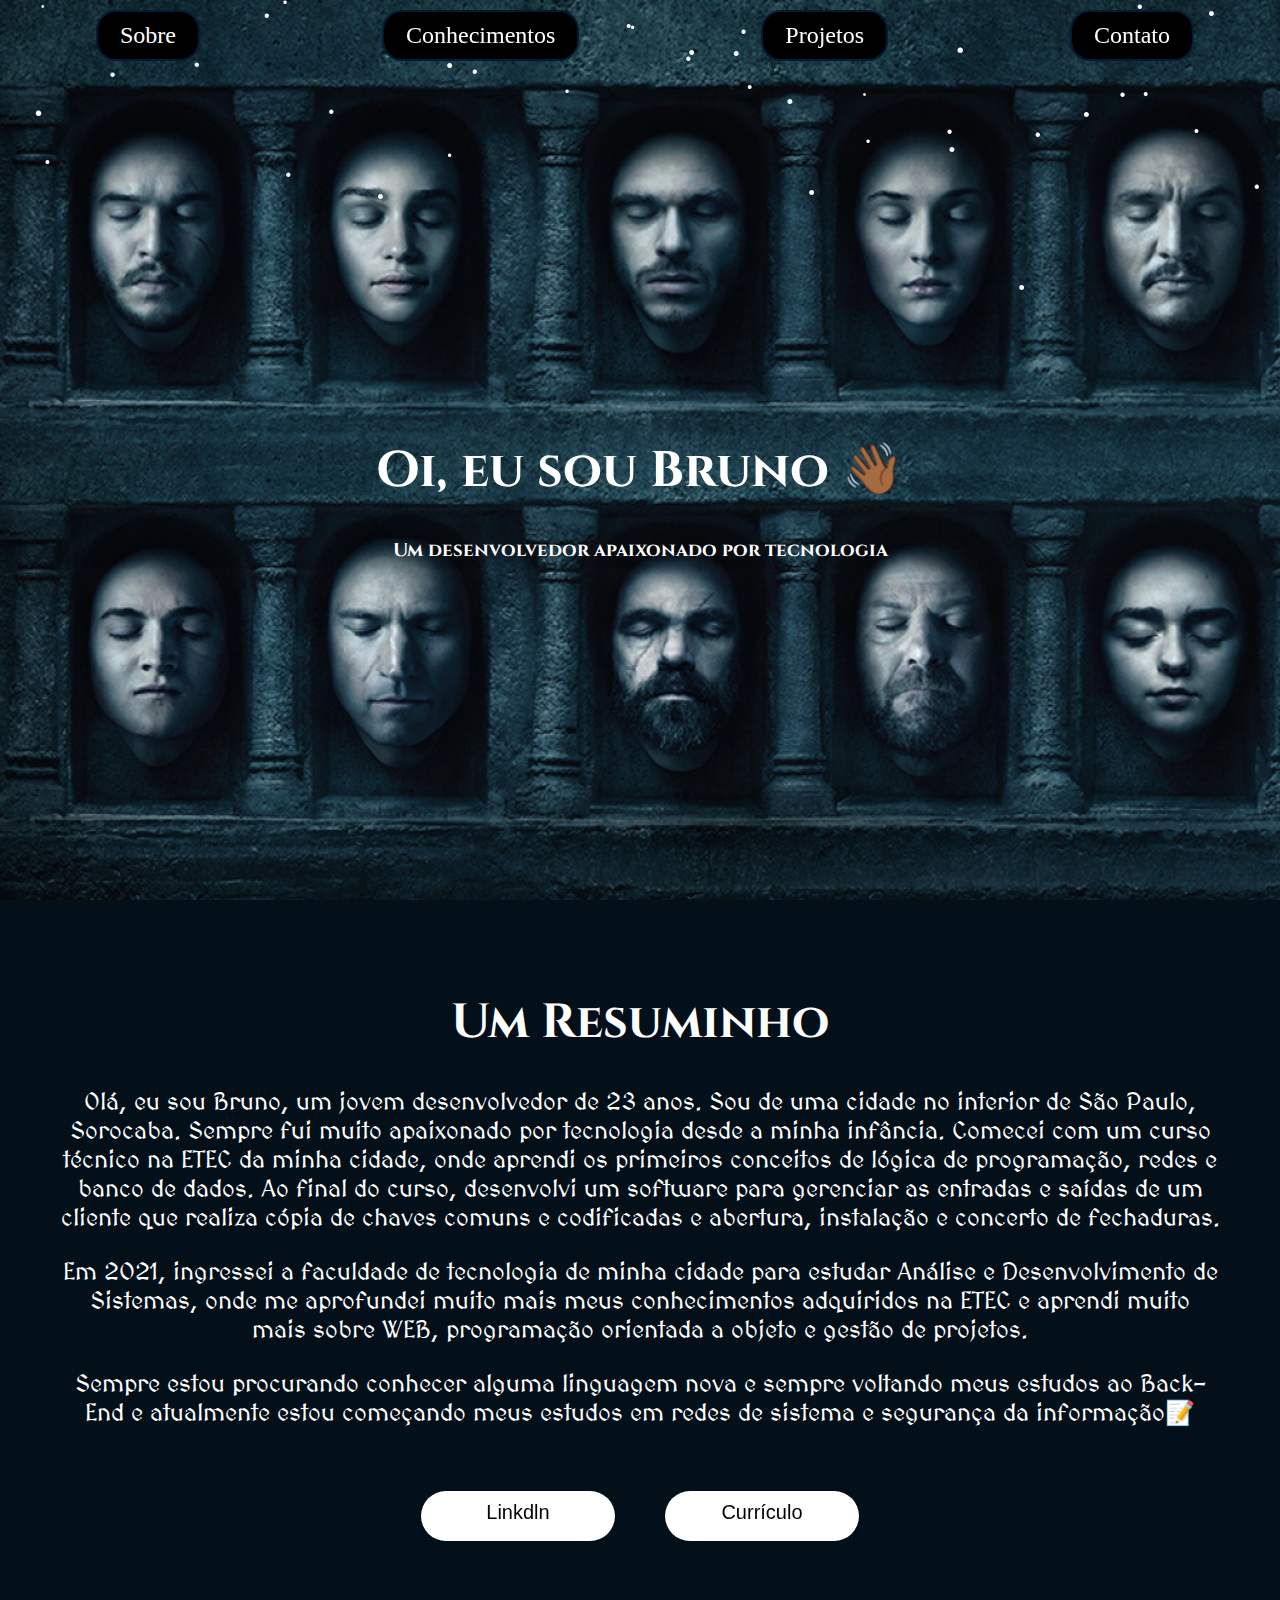
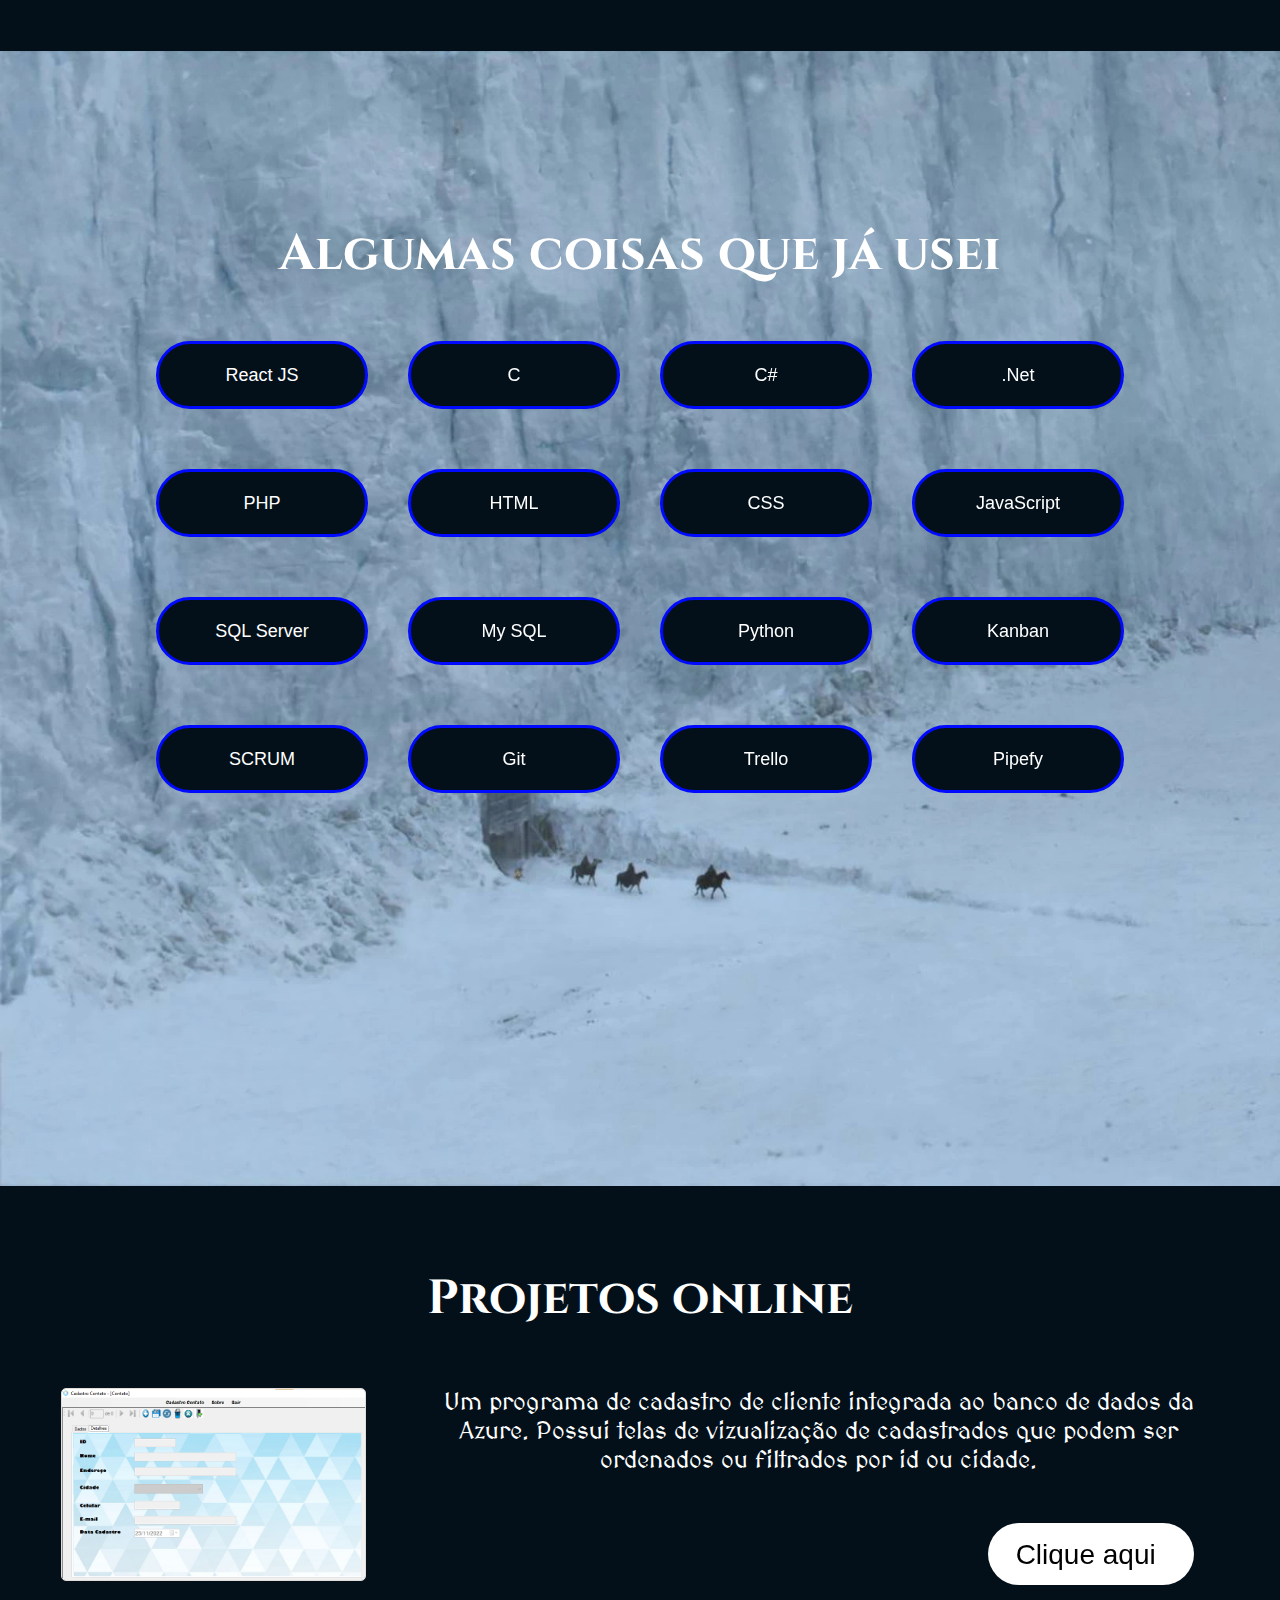
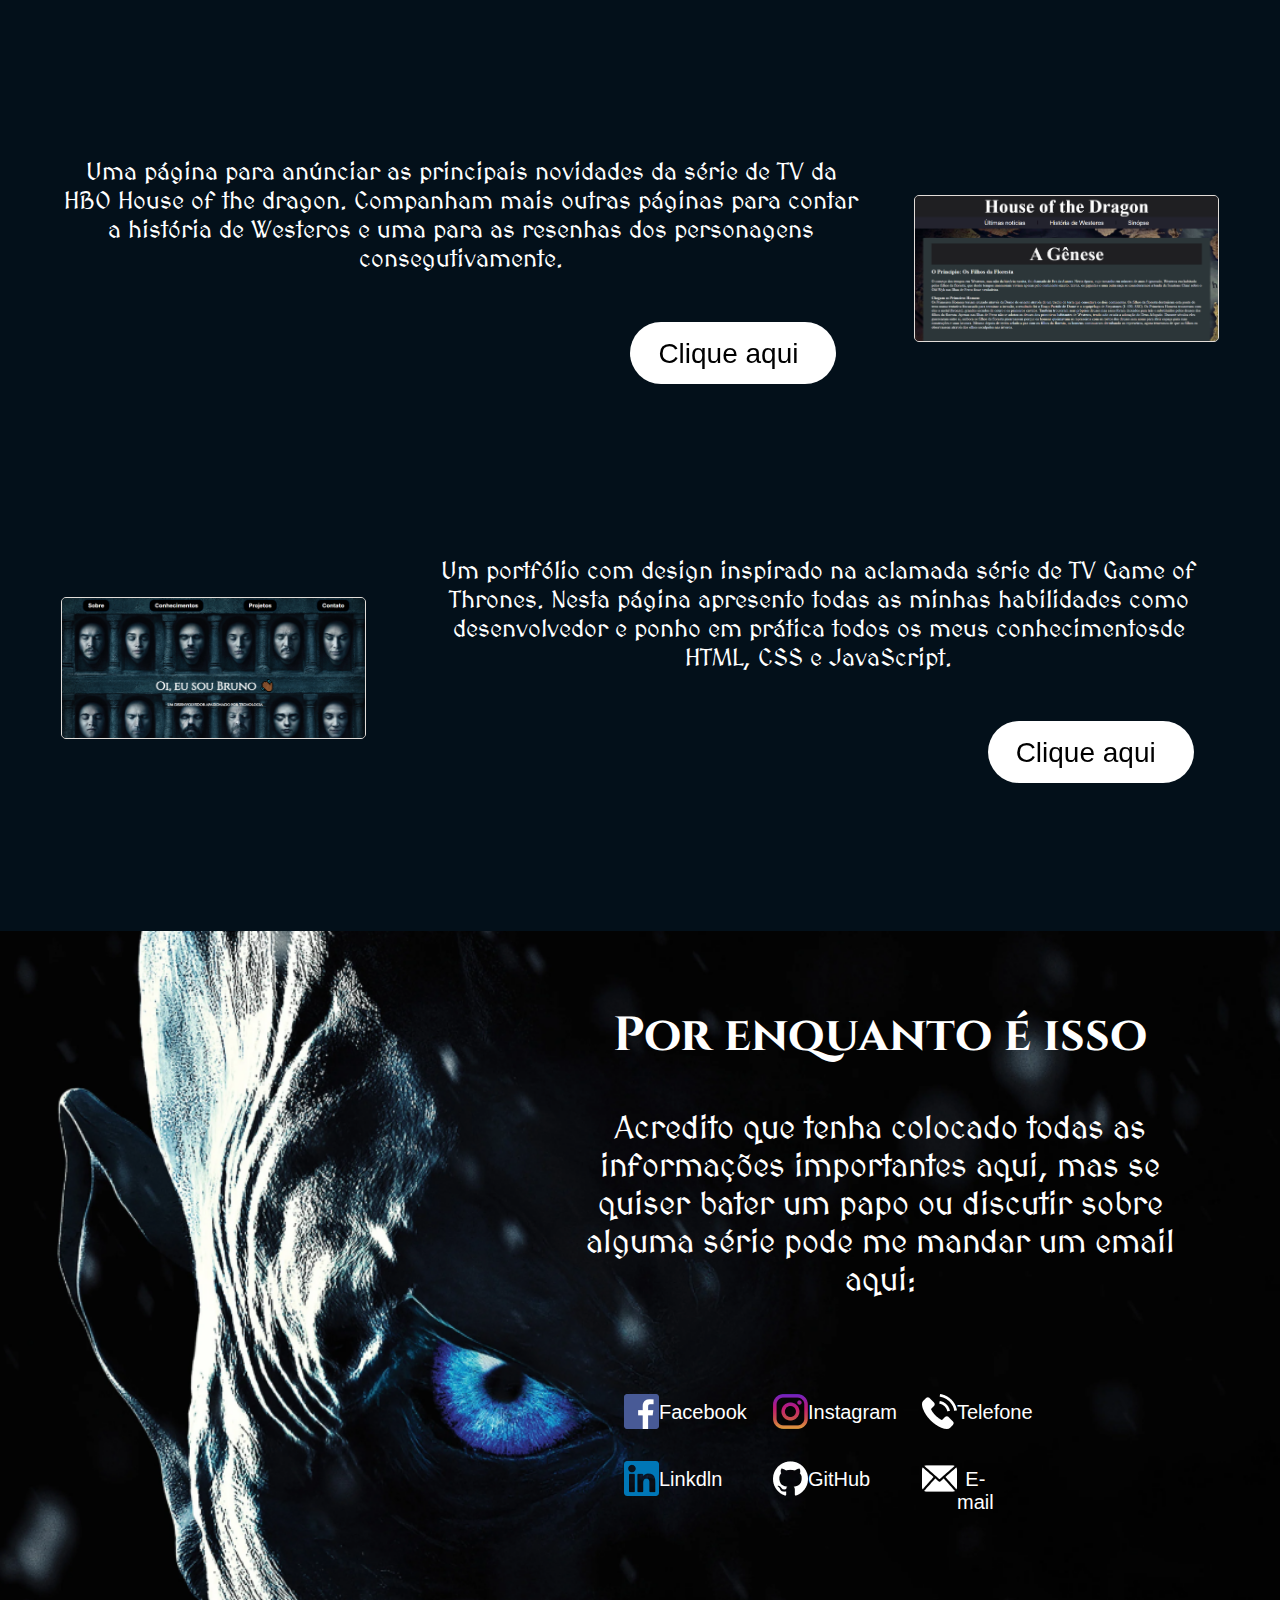
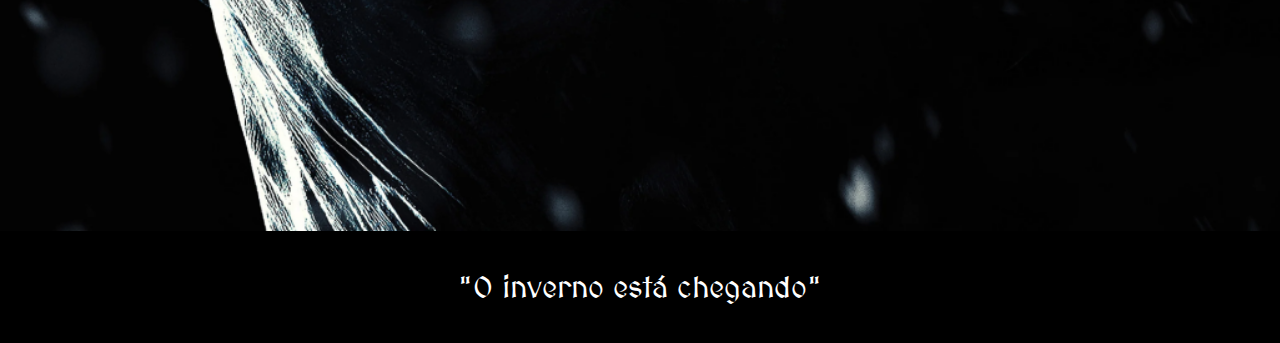
<file: index.html>
<!DOCTYPE html>
<html lang="en">
<head>
    <meta charset="UTF-8">
    <meta http-equiv="X-UA-Compatible" content="IE=edge">
    <meta name="viewport" content="width=device-width, initial-scale=1.0">
    <link rel="stylesheet" href="./Css/style.css">
    <script src="./Javascript/script.js"></script>
    <script src="./Javascript/Neve/snowstorm.js"></script>
    <title>Bruno Nicanor | Desenvolvedor</title>
</head>
<body>
    <!-- <div class="snow2"></div>
    <div class="snow3"></div> -->
    <header>
        <nav>            
            <a href="#sobre">Sobre</a>
            <a href="#skils">Conhecimentos</a>
            <a href="#proj">Projetos</a>
            <a href="#contato">Contato</a>            
        </nav>
        <div class="font_text1">
            <h1 style="font-size: 50px;">Oi, eu sou Bruno 👋🏾</h1>
            <h3>Um desenvolvedor apaixonado por tecnologia</h3>
        </div>
    </header>
    <main>
        <div id="sobre">
            <!--<img src="./img/Snow.png" alt="">-->
            <div>
                <h1 class="font_text1">Um Resuminho</h1>
                <div class="font_text2">
                    <p>Olá, eu sou Bruno, um jovem desenvolvedor de 23 anos. Sou de uma cidade no interior de São Paulo, Sorocaba. Sempre fui muito apaixonado por tecnologia desde a minha infância. Comecei com um curso técnico na ETEC da minha cidade, onde aprendi os primeiros conceitos de lógica de programação, redes e banco de dados. Ao final do curso, desenvolvi um software para gerenciar as entradas e saídas de um cliente que realiza cópia de chaves comuns e codificadas e abertura, instalação e concerto de fechaduras.</p>
                    <p>Em 2021, ingressei a faculdade de tecnologia de minha cidade para estudar Análise e Desenvolvimento de Sistemas, onde me aprofundei muito mais meus conhecimentos adquiridos na ETEC e aprendi muito mais sobre WEB, programação orientada a objeto e gestão de projetos.</p>
                    <p>Sempre estou procurando conhecer alguma linguagem nova e sempre voltando meus estudos ao Back-End e atualmente estou começando meus estudos em redes de sistema e segurança da informação📝 </p>
                </div>
            </div>
            <div id="cont_btn">    
                <div class="btn_1"><a href="https://www.linkedin.com/in/bruno-nicanor-2001">
                    Linkdln</a></div>
                <div class="btn_1"><a href="https://1drv.ms/b/s!Ar6cFXhEuKsMgYUditEceBcG3KKsJA?e=UjIF5i">
                    Currículo</a></div>
            </div>
        </div>
        <div id="skils">
            <h1 class="font_text1" style="font-size: 50px;">Algumas coisas que já usei</h1>
            <div>
                <div class="btn_2">React JS</div>
                <div class="btn_2">C</div>
                <div class="btn_2">C#</div>
                <div class="btn_2">.Net</div>
            </div>
            <div>
                <div class="btn_2">PHP</div>                
                <div class="btn_2">HTML</div>
                <div class="btn_2">CSS</div>
                <div class="btn_2">JavaScript</div>
            </div>
            <div>
                <div class="btn_2">SQL Server</div>
                <div class="btn_2">My SQL</div>
                <div class="btn_2">Python</div>
                <div class="btn_2">Kanban</div>
            </div>
            <div>
                <div class="btn_2">SCRUM</div>
                <div class="btn_2">Git</div>
                <div class="btn_2">Trello</div>
                <div class="btn_2">Pipefy</div>
            </div>
        </div>
        <div id="proj">
            <h1 class="font_text1">Projetos online</h1>
            <div class="Portif_L">
                <img src="./img/Telas/P_Contato.png" alt="" class="fake">
                <!--<div class="fake"></div>-->
                <div class="desc">
                    <p class="font_text2">Um programa de cadastro de cliente integrada ao banco de dados da Azure. Possui telas de vizualização de cadastrados que podem ser ordenados ou filtrados por id ou cidade.</p>
                    <div class="btn_1"><a href="https://github.com/BrunoNicanor/LP2/tree/main/Atividade10">Clique aqui</a></div>    
                </div>
            </div>
            <div class="Portif_L" id="Reverso">
                <img src="./img/Telas/HOTD.png" alt="" class="fake">
                <div class="desc">
                    <p class="font_text2">Uma página para anúnciar as principais novidades da série de TV da HBO House of the dragon. Companham mais outras páginas para contar a história de Westeros e uma para as resenhas dos personagens consegutivamente.</p>
                    <div class="btn_1"><a href="https://github.com/BrunoNicanor/PWEB/tree/main/Atividade4">Clique aqui</a></div>    
                </div>
            </div>
            <div class="Portif_L">
                <img src="./img/Telas/GOT.png" alt="" class="fake">
                <div class="desc">
                    <p class="font_text2">Um portfólio com design inspirado na aclamada série de TV Game of Thrones. Nesta página apresento todas as minhas habilidades como desenvolvedor e ponho em prática todos os meus conhecimentosde HTML, CSS e JavaScript.</p>
                    <div class="btn_1"><a href="https://github.com/BrunoNicanor/Portfolio">Clique aqui</a></div>    
                </div>
            </div>
        </div>
        <div id="contato">
            <div id="text">
                <h2 class="font_text1">Por enquanto é isso </h2>
                <p class="font_text2">Acredito que tenha colocado todas as informações importantes aqui, mas se quiser bater um papo ou discutir sobre alguma série pode me mandar um email aqui:</p>
                <div class="cont">
                    <div class="icone">
                        <img src="./img/icones/Face.png" alt="">
                        <a href="https://www.facebook.com/profile.php?id=100004487700048">
                            Facebook</a>
                    </div>
                    <div class="icone">
                        <img src="./img/icones/Insta.png" alt="">
                        <a href="https://www.instagram.com/brunonicanor19/">
                            Instagram</a>
                    </div>
                    <div class="icone">
                        <img src="./img/icones/Telefone.png" alt="">
                        <a href="https://criarmeulink.com.br/u/1669340231">
                            Telefone</a>
                    </div>
                </div>  
                <div class="cont">
                    <div class="icone">
                        <img src="./img/icones/Linkdln.png" alt="">
                        <a href="www.linkedin.com/in/bruno-nicanor-2001">
                            Linkdln</a>
                    </div>
                    <div class="icone">
                        <img src="./img/icones/Git.png" alt="">
                        <a href="https://github.com/BrunoNicanor">
                            GitHub</a>
                    </div>
                    <div class="icone">
                        <img src="./img/icones/E-mail.png" alt="">
                        <a href="https://criarmeulink.com.br/u/1669340634">
                            E-mail</a>
                    </div>
                </div>   
            </div>
        </div>
    </main>
    <footer style="background-color: black;">
        <a href="./Agradecimento.html">"O inverno está chegando"</a>
    </footer>
</body>
</html>
</file>
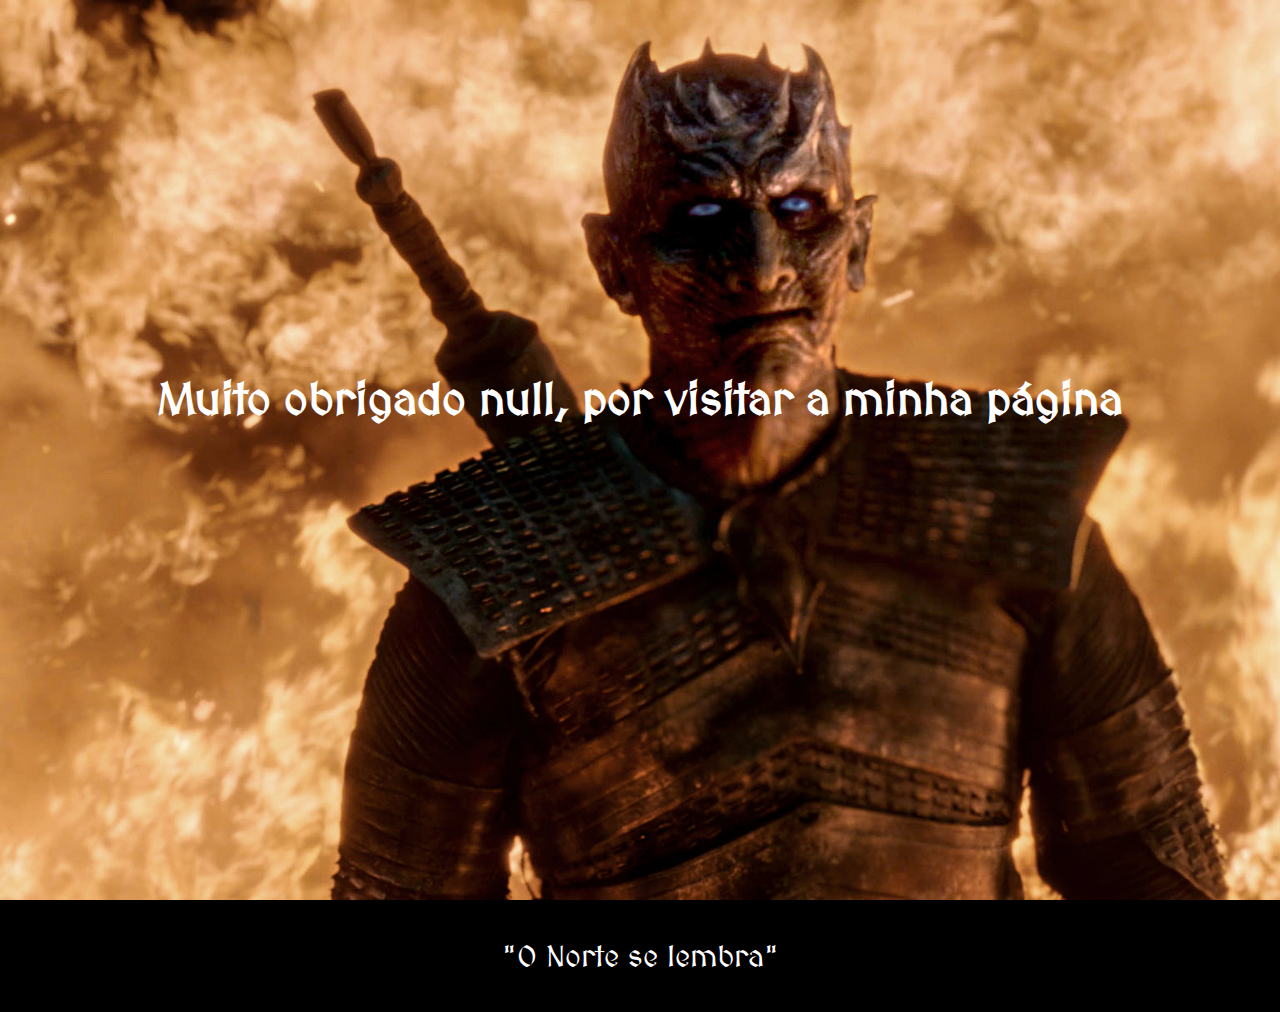
<file: Agradecimento.html>
<!DOCTYPE html>
<html lang="en">
<head>
    <meta charset="UTF-8">
    <meta http-equiv="X-UA-Compatible" content="IE=edge">
    <meta name="viewport" content="width=device-width, initial-scale=1.0">
    <link rel="stylesheet" href="./Css/style2.css">
    <script src="./Javascript/script.js"></script>
    <title>Muito Obrigado!</title>
</head>
<body onload="pNome()">
    <main>
        <h1 id="nome_usuario"></h1>
        <!-- <button onclick="pNome()" name="Btn">Botão</button> -->
    </main>
    <footer>
        <a href="./index.html">"O Norte se lembra"</a>
    </footer>
</body>
</html>
</file>
<file: Css/style.css>
@import url('https://fonts.googleapis.com/css2?family=MedievalSharp&display=swap');
@import url('https://fonts.googleapis.com/css2?family=Cinzel&display=swap');
body{
    margin: 0;
    padding: 0;
    font-family: 'Poppins', Arial, Helvetica, sans-serif;
    background: #03101A;
    color: #fff;
}

/*Neve*/
/* .snow1{
    background: url('../img/Neve/type_1.png');
    background-repeat: repeat;
    width: 100%;
    height: 650px;
    position: absolute;
    top: 0;
    left: 0;
    animation: animateOne 10s infinite linear;
} */
/* .snow2{
    background: url('../img/Neve/type_1.png');
    background-repeat: repeat;
    width: 100%;
    height: 4220px;
    position: absolute;
    top: 0;
    left: 0;
    animation: animateTwo 10s infinite linear;
    background-size: 300px;
    filter: blur(1px);
}
.snow3{
    background: url('../img/Neve/type_1.png');
    background-repeat: repeat;
    width: 100%;
    height: 4220px;
    position: absolute;
    top: 0;
    left: 0;
    animation: animateThree 15s infinite linear;
    background-size: 800px;
    filter: blur(3px);
} */

@keyframes animateOne
{
    0%
    {
        background-position: 0px 0px
    }
    100%
    {
        background-position: 100px 650px
    }
}
@keyframes animateTwo
{
    0%
    {
        background-position: 0px -100px
    }
    100%
    {
        background-position: 0px 650px
    }
}
@keyframes animateThree
{
    0%
    {
        background-position: 0px 100px
    }
    100%
    {
        background-position: 300px 650px
    }
}

/*Cabeçalho: Tela inicial*/
header{
    width: 100vw;
    height: 100vh;
    background-image: url('../img/Capa.png');
    background-size: cover;

    text-align: center;
}

nav{
    display: flex;
    justify-content: space-around;
    flex-wrap: wrap;
    /*align-items: flex-start;
    justify-content: flex-start;  */
}

nav a{   
    /* width: 150px;  */
    display: flex;
    align-items: flex-start;
    justify-content: flex-start; 

    text-decoration: none;
    margin-top: 10px;
    margin-left: 10px;
    padding: 10px 22px;

    border: 2px solid #041C32;
    border-radius: 20px;

    /* margin-right: 100px; */

    background-color: black;
    color: #fff;

    font-family: 'Inter';
    font-style: normal;
    font-size: 24px;

    position: relative;
    z-index: 1;
}

nav a:hover{
    /* background-color: #EEE;*/
    box-shadow: 2px 2px 4px #03101A;
    border-color: #041C32; 
    color: #1597BB;
}

header div{
    padding-top: 38vh;
}


.font_text1{
    font-family: 'Cinzel', serif;
    /* font-family: 'MedievalSharp', cursive; */
}

.font_text2{
    /* font-family: 'Cinzel', serif; */
    font-family: 'MedievalSharp', cursive;
}

/*Tela Resumo*/
#sobre{
    /* display: flex; */
    margin: 90px 60px;
    text-align: center;
    font-size: 24px;
}

#sobre img{    
    float: left;
    width: 320px;
    height: 516px;

    margin-right: 80px;
}

#sobre p{
    margin-bottom: 25px;
}

#cont_btn{
    margin-top: 4rem;
    display: flex;
    flex-wrap: wrap;
    align-items: center;
    justify-content: center;
}

.btn_1{
    display: inline;
    width: 150px;
    height: 30px;

    padding: 10px 22px;
    margin-right: 25px;
    margin-left: 25px;
    margin-bottom: 20px;

    background-color: #fff;
    color: black;
    font-size: 20px;
    border-radius: 50px;
}

.btn_1 a{
    text-decoration: none;
    color: black;

    position: relative;
    z-index: 1;
}
.btn_1 a:hover{
    color: #1597BB;
}

/*Tela Skils*/
#skils{
    width: 100vw;
    min-height: 100vh;
    background-image: url('../img/Muralha_full.png');
    background-size: cover;

    padding-top: 135px;
    padding-bottom: 100px;
    text-align: center;
}

.btn_2{
    display: inline;
    width: 150px;
    height: 30px;

    padding: 16px 28px;

    background-color: #03101A;
    color:#fff;
    font-size: 18px;
    border: 3px solid #000AFF;
    border-radius: 50px;

    position: relative;
    z-index: 1;

    margin: 10px 20px 20px 20px;
}

#skils div{
    margin-top: 20px;
    display: flex;
    flex-wrap: wrap;
    flex-direction: row;
    justify-content: center;
    align-items: center;
}

/*Tela Projetos online*/
#proj{
    margin-top: 80px;
    margin-left: 35px;
    margin-right: 35px;
    margin-bottom: 35px;

    text-align: center;
    font-size: 24px;
}
/*Projetos Lado Esquerdo*/
.Portif_L{
    display: flex;
    margin-bottom: 8rem;
    flex-wrap: wrap;
    justify-content: center;
    align-items: center;
}

.Portif_L #Reverso{
    display: flex;
    margin-bottom: 8rem;
    flex-wrap: wrap;  
    justify-content: center;
    align-items: center;
}

.fake{
    /* width: 392px;
    height: 181px; */
    width: 25%;
    height: 25%;

    background-color: grey;
    border-radius: 5px;
    border: 1px solid rgb(226, 221, 217); 
    margin: auto;
    /* float: left;  */

    position: relative;
    z-index: 1;
}

/* .Portif_L img{
    width: 100vw; 
    height: 231px;

    border-radius: 5px;

    position: relative;
    z-index: 1;
} */

@media screen and ( max-width: 1040px) {
    .fake{
        width: 95%;
    }
    #Reverso{
        flex-direction: column;
    }
    

}

@media screen and (max-width: 416px){
    .snow2{
        height: 1070%;
    }
    .snow3{
        height: 1140%;
    } 
}

@media screen and (max-width: 912px){
    .snow2{
        height: 563%;
    }
    .snow3{
        height: 563%;
    }
}
#proj div.Portif_L div.desc div.btn_1{
    /* float: right; */

    display: flex;
    width: 150px;
    height: 30px;

    padding: 16px 28px;
    margin-top: 25px;
    
    /*margin-right: 25px;
    margin-left: 25px;*/

    background-color: #fff;
    color: black;
    font-size: 28px;
    border-radius: 50px;
}

#Reverso{
    flex-direction: row-reverse;
}

.desc .btn_1 a:hover{
    color: #1597BB;
}

.desc{
    display: flex;
    flex-direction: column;
    align-items: flex-end;
    width: 800px;
    margin: auto;
}

/*Projetos Lado Direito*/
 .Portif_R{
    display: flex;
} 

/*Contatos*/
#contato{
    width: 100vw;
    height: 100vh;
    background: url("../img/Noite.png");
    background-size: cover;

    text-align: center;

    display: flex;

    flex-direction: row-reverse;
}

@media screen and (max-width:750px) {

    #contato{
        background-position: right;
    }
    #contato h1{
        font-size: 32px;
        text-shadow: 5px 1px black;
    }
    #contato #text{
        width: 90%;
        margin-inline: auto;
        text-shadow: 2px 1px black;
    }
    #contato #text p{
        font-size: 26px;
        letter-spacing: 1px;
        margin-bottom: 1rem;
    }
    #skils div{
        margin-top: 10px;
    }

    #cont_btn {

        align-items: center;
        justify-content: center;
    }
}

#text{
    width: 50vw;
    height: 50vh;
    margin-top: 2rem;
    margin-right: 5rem;

    /* display: flex; */

    /* align-items: flex-end;
    justify-content: flex-end; */

    font-size: 32px;
}

#text p{
    margin-bottom: 6rem;
}
.cont{
    display: flex;
    flex-wrap: wrap;
}

.icone{
    width: 35px;
    height: 35px;
    display: flex;

    font-size: 20px;
    
    margin-bottom: 2rem;
    margin-right: 50px;
    margin-left: 5vw;

}

.icone a{

    text-align: center;
    text-decoration: none;
    font-size: 20px;
    color: #fff;

    margin-top: 7.5px;

    position: relative;
    z-index: 1;
}

.icone a:hover{
    color: #1597BB;
}

/*Rodapé*/
footer{
    width: 100%;
    height: 8vh;
    display: flex;

    font-size: 30px;

    align-items: center;
    justify-content: center;
    
    padding-top: 20px;
    padding-bottom: 20px;

    position: absolute;

    z-index: 1;
}

footer a{
    font-family: 'MedievalSharp', cursive;
    text-decoration: none;
    color: white;
}

footer a:hover{
    color: #1597BB;
}
</file>
<file: Css/style2.css>
@import url('https://fonts.googleapis.com/css2?family=MedievalSharp&display=swap');
@import url('https://fonts.googleapis.com/css2?family=Cinzel&display=swap');
body{
    margin: 0;
    padding: 0;
    font-family: 'Poppins', Arial, Helvetica, sans-serif;
    background: #03101A;
    color: #fff;
}
main{
    background: url(../img/Rei\ da\ noite.jpg);
    width: 100vw;
    height: 100vh;
    background-size: cover;

    font-family: 'MedievalSharp', cursive;
    text-align: center;
    
    display: flex;
    justify-content: space-around;
    flex-wrap: wrap;
}

main h1{
    padding-top: 38vh;
    font-size: 45px;
}

footer{
    background-color: black;

    width: 100%;
    height: 8vh;
    display: flex;

    font-size: 30px;

    align-items: center;
    justify-content: center;
    
    padding-top: 20px;
    padding-bottom: 20px;

    position: absolute;

    z-index: 1;
}

footer a{
    font-family: 'MedievalSharp', cursive;
    text-decoration: none;
    color: white;
}

footer a:hover{
    color: #1597BB;
}
</file>
